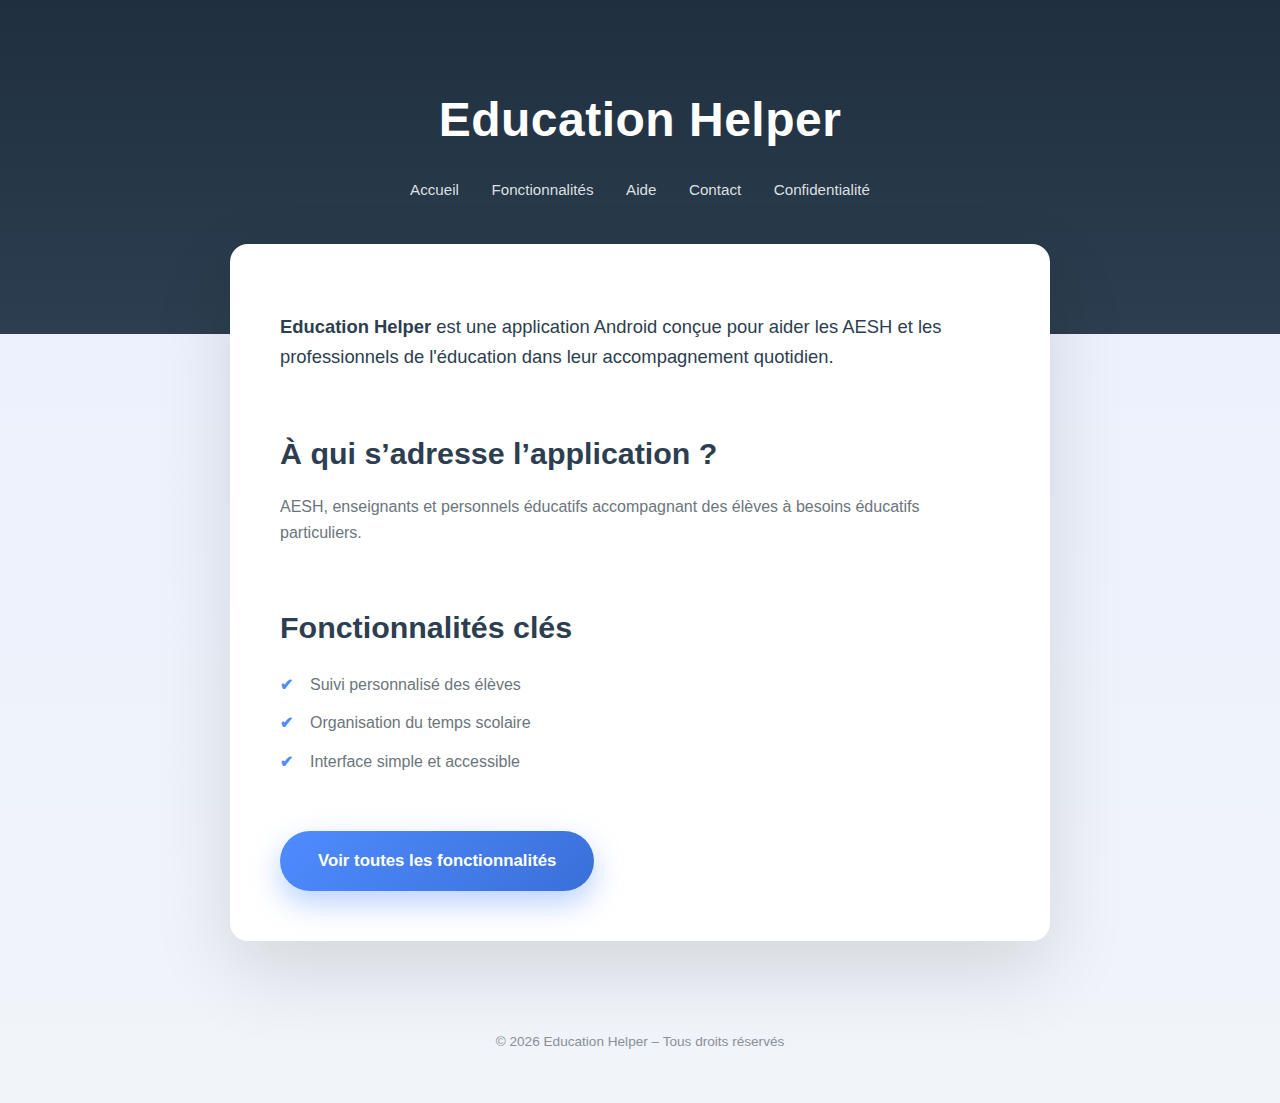
<file: index.html>
<!DOCTYPE html>
<html lang="fr">
<head>
    <meta charset="UTF-8">
    <title>Education Helper - Accueil</title>
    <meta name="viewport" content="width=device-width, initial-scale=1.0">
    <link rel="stylesheet" href="style.css">
</head>
<body>

<header>
    <h1>Education Helper</h1>
    <nav>
        <a href="index.html">Accueil</a>
        <a href="features.html">Fonctionnalités</a>
        <a href="help.html">Aide</a>
        <a href="contact.html">Contact</a>
        <a href="privacy.html">Confidentialité</a>
    </nav>
</header>

<div class="container">
    <p>
        <strong>Education Helper</strong> est une application Android conçue pour aider
        les AESH et les professionnels de l'éducation dans leur accompagnement quotidien.
    </p>

    <div class="section">
        <h2>À qui s’adresse l’application ?</h2>
        <p>
            AESH, enseignants et personnels éducatifs accompagnant des élèves à besoins
            éducatifs particuliers.
        </p>
    </div>

    <div class="section">
        <h2>Fonctionnalités clés</h2>
        <ul>
            <li>Suivi personnalisé des élèves</li>
            <li>Organisation du temps scolaire</li>
            <li>Interface simple et accessible</li>
        </ul>
    </div>

    <a href="features.html" class="button">Voir toutes les fonctionnalités</a>
</div>

<footer>
    © 2026 Education Helper – Tous droits réservés
</footer>

</body>
</html>
</file>
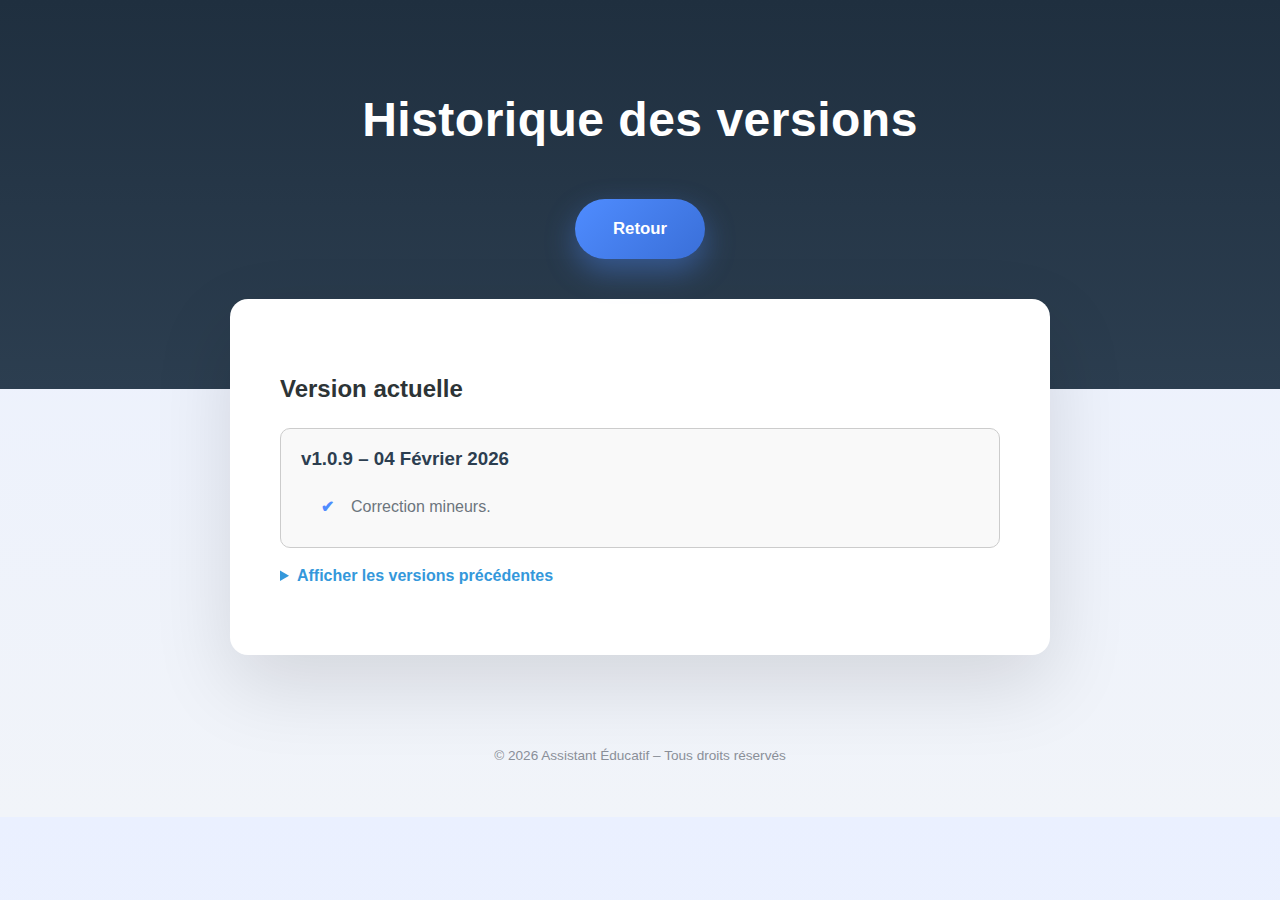
<file: changelog.html>
<!DOCTYPE html>
<html lang="fr">
<head>
    <meta charset="UTF-8">
    <title>Historique des versions - Assistant Éducatif</title>
    <meta name="viewport" content="width=device-width, initial-scale=1.0">
    <link rel="stylesheet" href="style.css">
</head>
<body>

<header>
    <h1>Historique des versions</h1>
    <a href="help.html" class="button">Retour</a>
</header>

<div class="container">
    <h2>Version actuelle</h2>

    <!-- Dernières versions (toujours visibles) -->
    <div class="release-card">
        <h3>v1.0.9 – 04 Février 2026</h3>
        <ul>
            <li>Correction mineurs.</li>
        </ul>
    </div>

    
    <!-- Archives masquées -->
    <details class="release-archive">
        <summary>Afficher les versions précédentes</summary>

        <details class="release-card" >
            <summary>v1.0.8 – 04 Février 2026</summary>
            <ul>
                <li>Amélioration ergonomie interface.</li>
                <li>Ajout de l'aléatoire avec des dès.</li>
            </ul>
            <p class="fix"><strong>Correction :</strong><br>
                - Le menu du minuteur renvoie vers la mauvaise action (Menu → Quitter / Quitter → Menu).<br>
                - Affichage anormal du menu du minuteur.
            </p>
        </details>

        <details class="release-card" >
            <summary>v1.0.7 – 14 Janvier 2026</summary>
            <ul>
                <li>Ajout du menu principal.</li>
            </ul>
            <p class="fix"><strong>Correction :</strong><br>
                - Le menu du minuteur renvoie vers la mauvaise action (Menu → Quitter / Quitter → Menu).<br>
                - Affichage anormal du menu du minuteur.
            </p>
        </details>

        <details class="release-card" >
            <summary>v1.0.6 – 14 Janvier 2026</summary>
            <ul>
                <li>Ajout du menu principal.</li>
            </ul>
            <p class="fix"><strong>Correction :</strong><br>
                - Disparition des pastilles interface minuteur.
            </p>
             <p class="bug"><strong>Bugs connus :</strong><br>
                - Le menu du minuteur renvoie vers la mauvaise action (Menu → Quitter / Quitter → Menu).<br>
                - Affichage anormal du menu du minuteur.
            </p>
        </details>

        <details class="release-card" >
            <summary>v1.0.5 – 13 Janvier 2026</summary>
            <ul>
                <li>Ajout du thème coloré par pastilles.</li>
                <li>Mise à jour de l’interface du minuteur.</li>
            </ul>
            <p class="fix"><strong>Correction :</strong><br>
                - Bug de couleurs.
            </p>
        </details>

        <details class="release-card">
            <summary>v1.0.4 – 12 Janvier 2026</summary>
            <p class="fix"><strong>Correction :</strong><br>
                - Bug de blocage.
            </p>
            <p class="bug"><strong>Bugs connus :</strong><br>
                - Couleurs mal réparties.
            </p>
        </details>

        <details class="release-card">
            <summary>v1.0.3 – 11 Janvier 2026</summary>
            <ul>
                <li>Lancement initial.</li>
            </ul>
        </details>

        <details class="release-card">
            <summary>v1.0.2 – 10 Janvier 2026</summary>
            <ul>
                <li>Corrections mineures.</li>
            </ul>
        </details>

        <details class="release-card">
            <summary>v1.0.1 – 10 Janvier 2026</summary>
            <ul>
                <li>Ajout du projet.</li>
            </ul>
        </details>

    </details>
</div>

<footer>
    © 2026 Assistant Éducatif – Tous droits réservés
</footer>

</body>
</html>
</file>
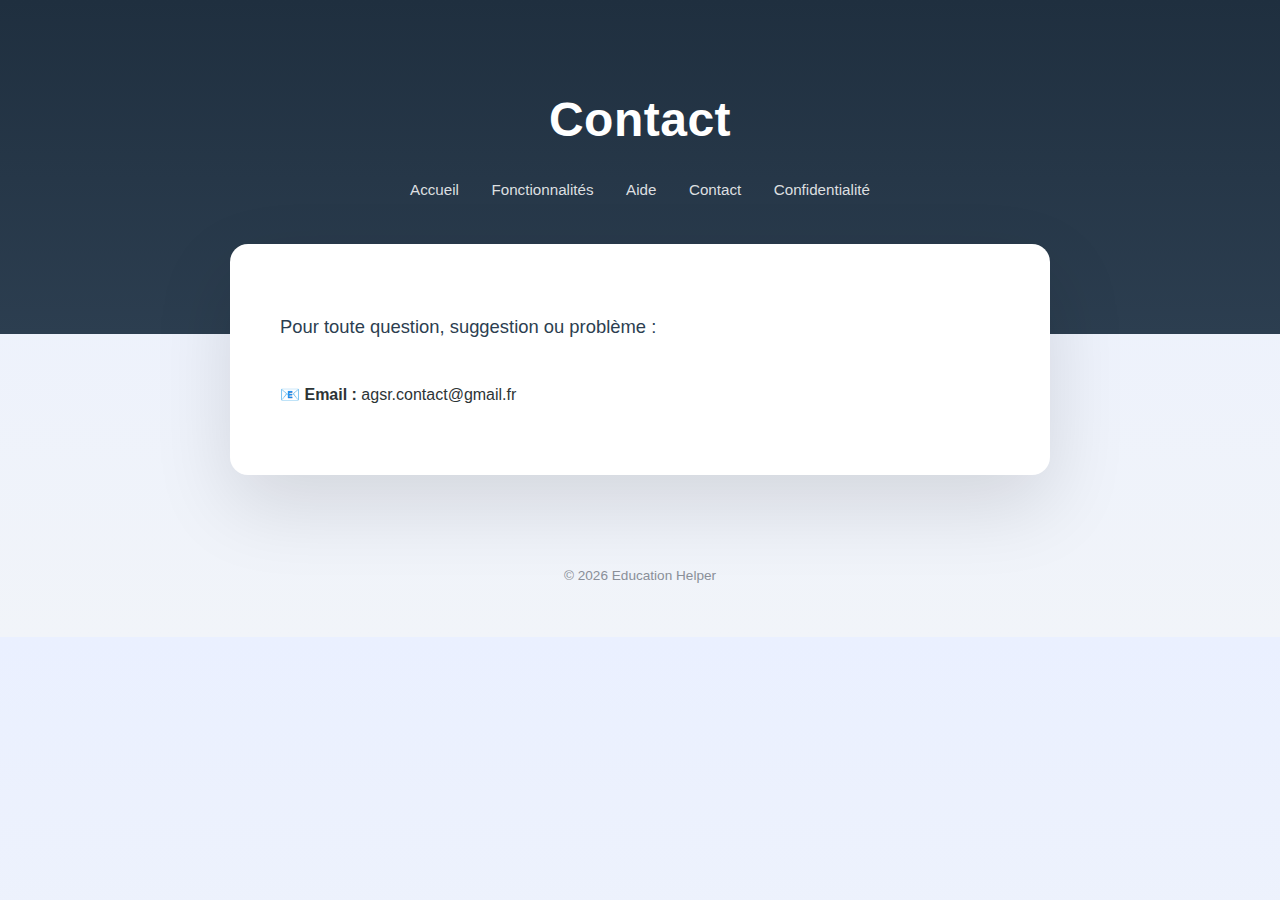
<file: contact.html>
<!DOCTYPE html>
<html lang="fr">
<head>
    <meta charset="UTF-8">
    <title>Contact - Education Helper</title>
    <meta name="viewport" content="width=device-width, initial-scale=1.0">
    <link rel="stylesheet" href="style.css">
</head>
<body>

<header>
    <h1>Contact</h1>
    <nav>
        <a href="index.html">Accueil</a>
        <a href="features.html">Fonctionnalités</a>
        <a href="help.html">Aide</a>
        <a href="contact.html">Contact</a>
        <a href="privacy.html">Confidentialité</a>
    </nav>
</header>

<div class="container">
    <p>
        Pour toute question, suggestion ou problème :
    </p>

    <p>
        📧 <strong>Email :</strong> agsr.contact@gmail.fr
    </p>
</div>

<footer>
    © 2026 Education Helper
</footer>

</body>
</html>
</file>
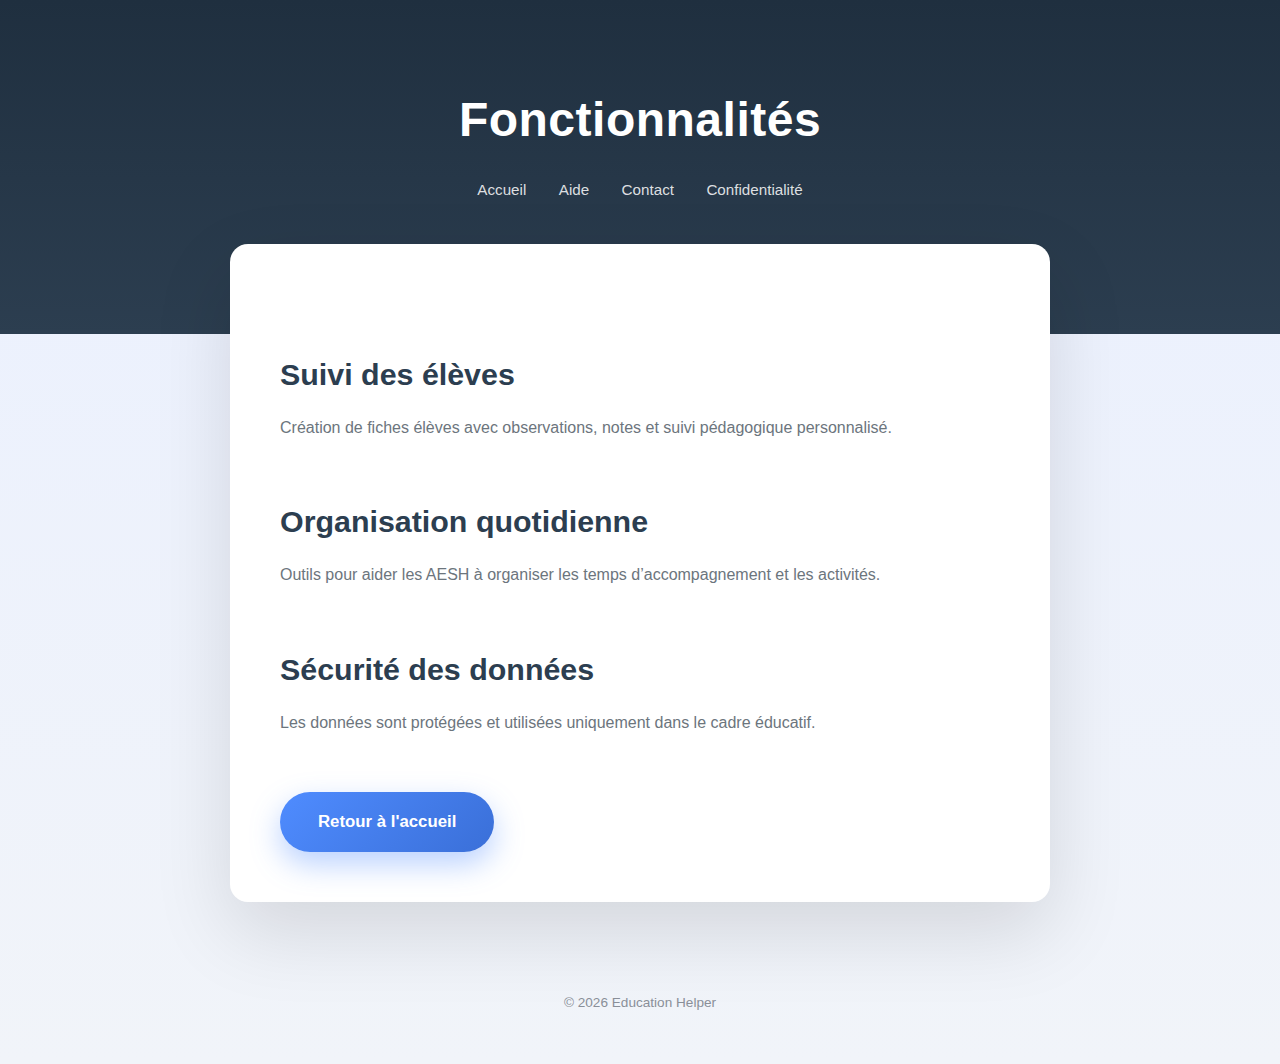
<file: features.html>
<!DOCTYPE html>
<html lang="fr">
<head>
    <meta charset="UTF-8">
    <title>Fonctionnalités - Education Helper</title>
    <meta name="viewport" content="width=device-width, initial-scale=1.0">
    <link rel="stylesheet" href="style.css">
</head>
<body>

<header>
    <h1>Fonctionnalités</h1>
    <nav>
        <a href="index.html">Accueil</a>
        <a href="help.html">Aide</a>
        <a href="contact.html">Contact</a>
        <a href="privacy.html">Confidentialité</a>
    </nav>
</header>

<div class="container">
    <div class="section">
        <h2>Suivi des élèves</h2>
        <p>
            Création de fiches élèves avec observations, notes et suivi pédagogique
            personnalisé.
        </p>
    </div>

    <div class="section">
        <h2>Organisation quotidienne</h2>
        <p>
            Outils pour aider les AESH à organiser les temps d’accompagnement et les activités.
        </p>
    </div>

    <div class="section">
        <h2>Sécurité des données</h2>
        <p>
            Les données sont protégées et utilisées uniquement dans le cadre éducatif.
        </p>
    </div>

    <a href="index.html" class="button">Retour à l'accueil</a>
</div>

<footer>
    © 2026 Education Helper
</footer>

</body>
</html>
</file>
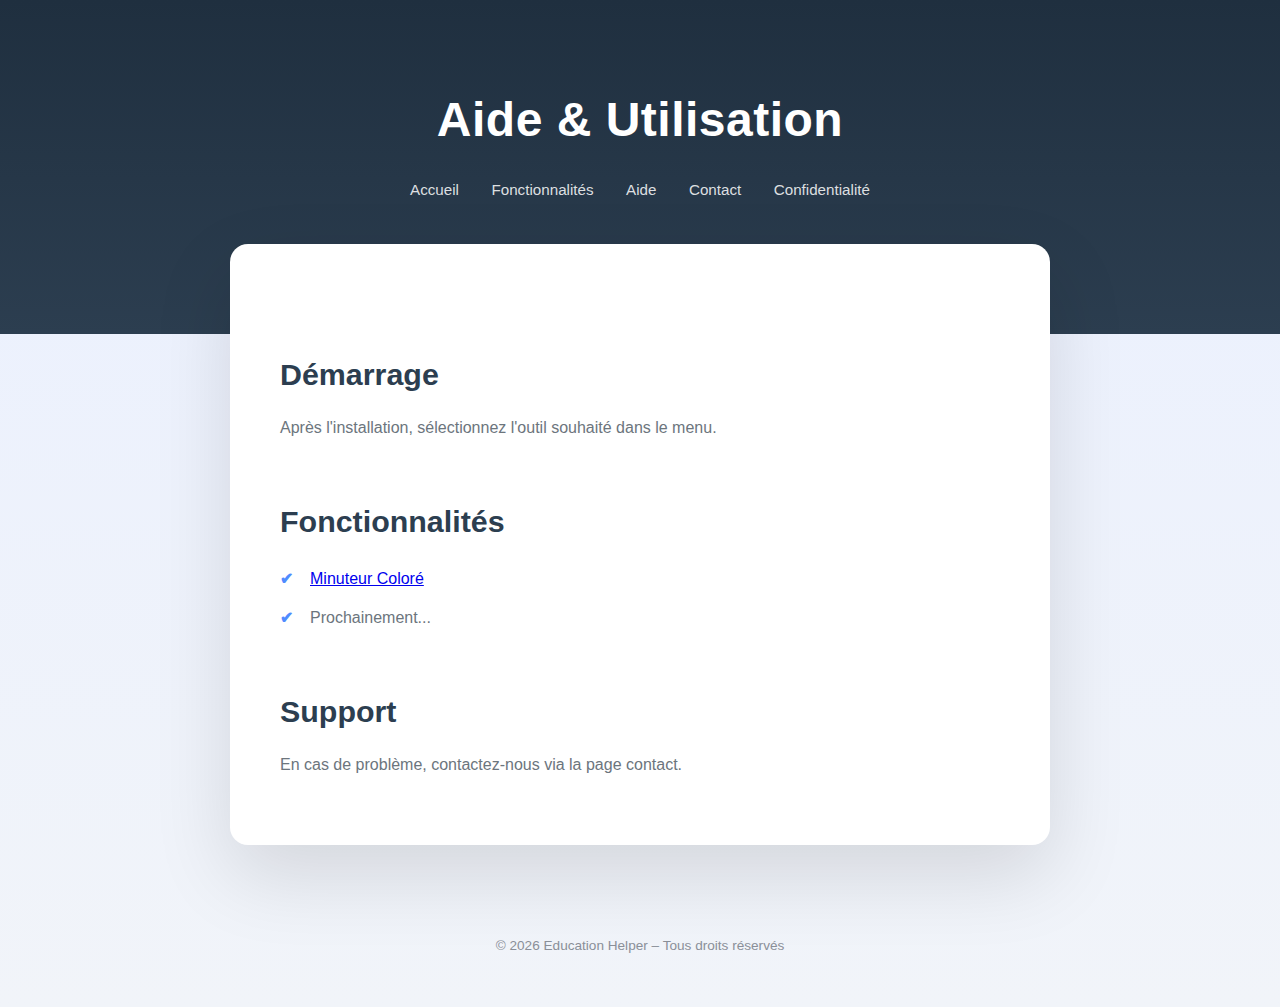
<file: help.html>
<!DOCTYPE html>
<html lang="fr">
<head>
    <meta charset="UTF-8">
    <title>Aide - Education Helper</title>
    <meta name="viewport" content="width=device-width, initial-scale=1.0">
    <link rel="stylesheet" href="style.css">
</head>
<body>

<header>
    <h1>Aide & Utilisation</h1>
    <nav>
        <a href="index.html">Accueil</a>
        <a href="features.html">Fonctionnalités</a>
        <a href="help.html">Aide</a>
        <a href="contact.html">Contact</a>
        <a href="privacy.html">Confidentialité</a>
    </nav>
</header>

<div class="container">
    <div class="section">
        <h2>Démarrage</h2>
        <p>
            Après l'installation, sélectionnez l'outil souhaité dans le menu.
        </p>
    </div>

    <div class="section">
        <h2>Fonctionnalités</h2>
        <ul>
            <li><a href="Features/minuteurColore.html">Minuteur Coloré</a></li>
            <li>Prochainement...</li>
        </ul>
    </div>

    <div class="section">
        <h2>Support</h2>
        <p>
            En cas de problème, contactez-nous via la page contact.
        </p>
    </div>
</div>

<footer>
    © 2026 Education Helper – Tous droits réservés
</footer>

</body>
</html>
</file>
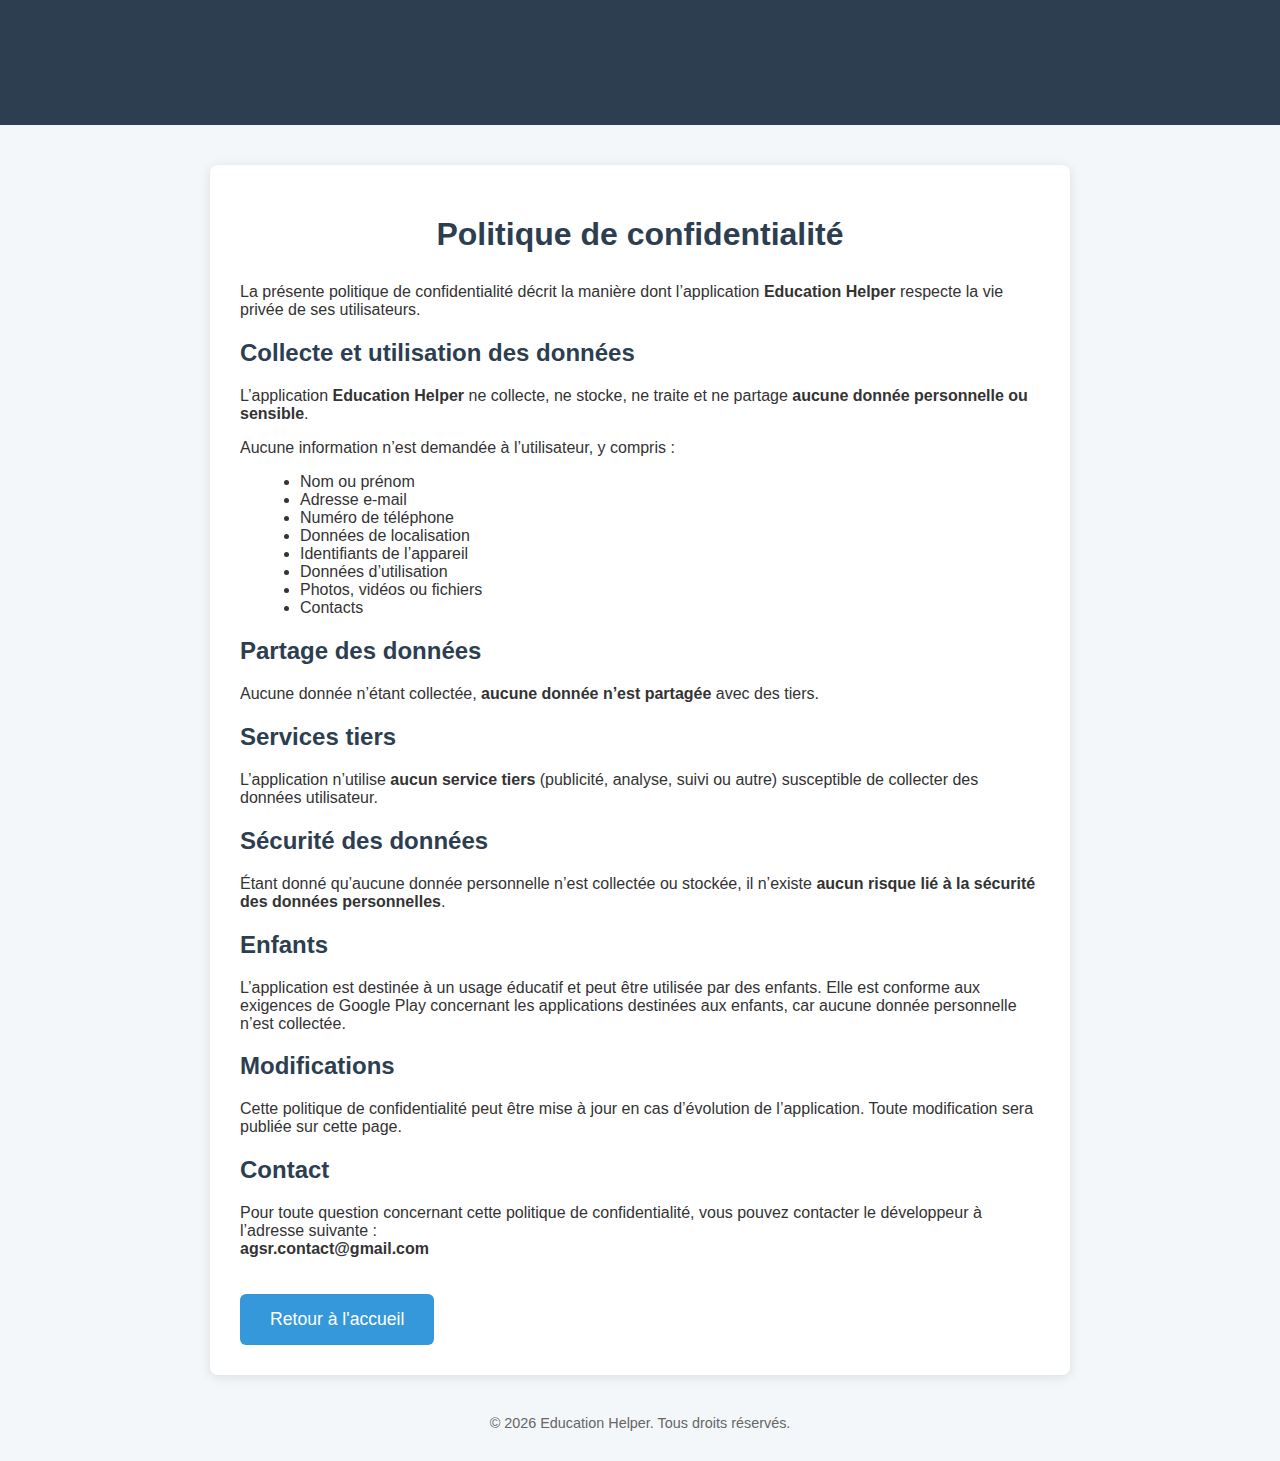
<file: privacy.html>
<!DOCTYPE html>
<html lang="fr">
<head>
    <meta charset="UTF-8">
    <title>Privacy - Education Helper</title>
    <meta name="viewport" content="width=device-width, initial-scale=1.0">
    <style>
        body {
            font-family: Arial, Helvetica, sans-serif;
            margin: 0;
            padding: 0;
            background-color: #f4f7f9;
            color: #333;
            text-align: center;
        }
        header {
            background-color: #2c3e50;
            color: white;
            padding: 40px 20px;
        }
        header h1 {
            margin: 0;
            font-size: 2.5rem;
        }
        .container {
            max-width: 800px;
            margin: 40px auto;
            background: #ffffff;
            padding: 30px;
            border-radius: 8px;
            box-shadow: 0 2px 12px rgba(0,0,0,0.1);
            text-align: left;
        }
        h1, h2 {
            color: #2c3e50;
        }
        h1 {
            text-align: center;
            margin-bottom: 30px;
        }
        ul {
            margin-left: 20px;
        }
        a.button {
            display: inline-block;
            margin-top: 20px;
            padding: 15px 30px;
            font-size: 1.1rem;
            color: white;
            background-color: #3498db;
            border-radius: 6px;
            text-decoration: none;
            transition: background-color 0.3s;
        }
        a.button:hover {
            background-color: #2980b9;
        }
        footer {
            margin-top: 40px;
            font-size: 0.9em;
            color: #666;
            text-align: center;
            padding-bottom: 30px;
        }
    </style>
</head>
<body>

<header>
    <h1>Education Helper</h1>
</header>

<div class="container">
    <h1>Politique de confidentialité</h1>

    <p>
        La présente politique de confidentialité décrit la manière dont l’application
        <strong>Education Helper</strong> respecte la vie privée de ses utilisateurs.
    </p>

    <h2>Collecte et utilisation des données</h2>
    <p>
        L’application <strong>Education Helper</strong> ne collecte, ne stocke,
        ne traite et ne partage <strong>aucune donnée personnelle ou sensible</strong>.
    </p>

    <p>Aucune information n’est demandée à l’utilisateur, y compris :</p>
    <ul>
        <li>Nom ou prénom</li>
        <li>Adresse e-mail</li>
        <li>Numéro de téléphone</li>
        <li>Données de localisation</li>
        <li>Identifiants de l’appareil</li>
        <li>Données d’utilisation</li>
        <li>Photos, vidéos ou fichiers</li>
        <li>Contacts</li>
    </ul>

    <h2>Partage des données</h2>
    <p>
        Aucune donnée n’étant collectée, <strong>aucune donnée n’est partagée</strong>
        avec des tiers.
    </p>

    <h2>Services tiers</h2>
    <p>
        L’application n’utilise <strong>aucun service tiers</strong>
        (publicité, analyse, suivi ou autre) susceptible de collecter des données utilisateur.
    </p>

    <h2>Sécurité des données</h2>
    <p>
        Étant donné qu’aucune donnée personnelle n’est collectée ou stockée,
        il n’existe <strong>aucun risque lié à la sécurité des données personnelles</strong>.
    </p>

    <h2>Enfants</h2>
    <p>
        L’application est destinée à un usage éducatif et peut être utilisée par des enfants.
        Elle est conforme aux exigences de Google Play concernant les applications destinées
        aux enfants, car aucune donnée personnelle n’est collectée.
    </p>

    <h2>Modifications</h2>
    <p>
        Cette politique de confidentialité peut être mise à jour en cas d’évolution
        de l’application. Toute modification sera publiée sur cette page.
    </p>

    <h2>Contact</h2>
    <p>
        Pour toute question concernant cette politique de confidentialité,
        vous pouvez contacter le développeur à l’adresse suivante :
        <br>
        <strong>agsr.contact@gmail.com</strong>
    </p>

    <a href="index.html" class="button">Retour à l'accueil</a>
</div>

<footer>
    © 2026 Education Helper. Tous droits réservés.
</footer>

</body>
</html>
</file>
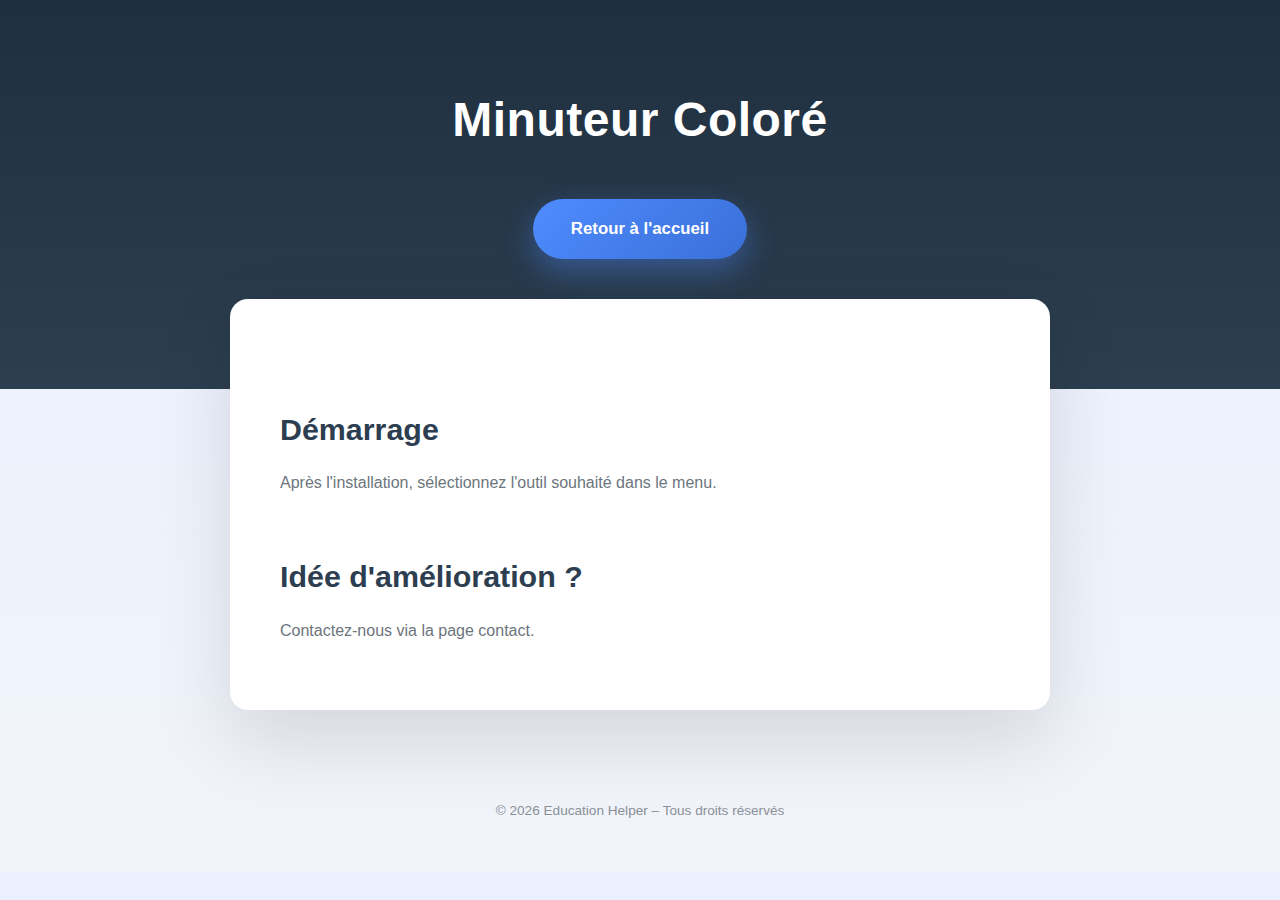
<file: Features/minuteurColore.html>
<!DOCTYPE html>
<html lang="fr">
<head>
    <meta charset="UTF-8">
    <title>Minuteur Coloré - Education Helper</title>
    <meta name="viewport" content="width=device-width, initial-scale=1.0">
    <link rel="stylesheet" href="../style.css">
</head>
<body>

<header>
    <h1>Minuteur Coloré</h1>
    <a href="../index.html" class="button">Retour à l'accueil</a>
</header>

<div class="container">
    <div class="section">
        <h2>Démarrage</h2>
        <p>
            Après l'installation, sélectionnez l'outil souhaité dans le menu.
        </p>
    </div>

    <div class="section">
        <h2>Idée d'amélioration ?</h2>
        <p>
            Contactez-nous via la page contact.
        </p>
    </div>
</div>

<footer>
    © 2026 Education Helper – Tous droits réservés
</footer>

</body>
</html>
</file>
<file: style.css>
/* ======================================================
   VARIABLES
====================================================== */
:root {
    --primary: #4f8cff;
    --primary-dark: #3a6fd8;
    --secondary: #2c3e50;
    --background: #f1f4f9;
    --card-bg: #ffffff;
    --text-main: #2d3436;
    --text-muted: #6c757d;
    --radius: 18px;
    --shadow-soft: 0 10px 30px rgba(0,0,0,0.08);
    --shadow-strong: 0 30px 80px rgba(0,0,0,0.12);
}

/* ======================================================
   RESET & BASE
====================================================== */
* {
    box-sizing: border-box;
}

body {
    margin: 0;
    font-family: "Segoe UI", Roboto, Helvetica, Arial, sans-serif;
    background: linear-gradient(180deg, #eaf0ff, var(--background));
    color: var(--text-main);
    line-height: 1.65;
}

/* ======================================================
   HEADER / HERO
====================================================== */
header {
    background: linear-gradient(180deg, #1f2f3f 0%, #2c3e50 100%);
    color: white;
    padding: 80px 20px 130px;
    text-align: center;
}

header h1 {
    margin: 0;
    font-size: 3rem;
    font-weight: 700;
    letter-spacing: 0.5px;
}

header nav {
    margin-top: 18px;
}

header nav a {
    color: rgba(255,255,255,0.85);
    margin: 0 14px;
    font-size: 0.95rem;
    font-weight: 500;
    text-decoration: none;
    position: relative;
}

header nav a::after {
    content: "";
    position: absolute;
    left: 0;
    bottom: -6px;
    width: 0;
    height: 2px;
    background: var(--primary);
    transition: width 0.3s ease;
}

header nav a:hover::after {
    width: 100%;
}

/* ======================================================
   CONTAINER / CARD
====================================================== */
.container {
    max-width: 820px;
    margin: -90px auto 90px;
    background: var(--card-bg);
    padding: 50px;
    border-radius: var(--radius);
    box-shadow: var(--shadow-strong);
    text-align: left;
    animation: fadeUp 0.6s ease forwards;
}

/* ======================================================
   SECTIONS & TYPOGRAPHY
====================================================== */
.container > p:first-of-type {
    font-size: 1.15rem;
    color: var(--secondary);
    margin-bottom: 40px;
}

.section {
    margin-top: 55px;
}

.section h2 {
    font-size: 1.9rem;
    color: var(--secondary);
    margin-bottom: 14px;
}

.section p {
    color: var(--text-muted);
    max-width: 650px;
}

/* ======================================================
   LISTES MODERNES
====================================================== */
ul {
    padding-left: 0;
    margin-top: 20px;
}

ul li {
    list-style: none;
    padding-left: 30px;
    margin-bottom: 12px;
    position: relative;
    color: var(--text-muted);
}

ul li::before {
    content: "✔";
    position: absolute;
    left: 0;
    top: 0;
    color: var(--primary);
    font-weight: bold;
}

/* ======================================================
   FEATURES / CARDS
====================================================== */
.features {
    display: grid;
    grid-template-columns: repeat(auto-fit, minmax(240px, 1fr));
    gap: 30px;
    margin-top: 35px;
}

.feature {
    background: #f9fbff;
    padding: 28px;
    border-radius: var(--radius);
    box-shadow: var(--shadow-soft);
    transition: transform 0.3s ease, box-shadow 0.3s ease;
}

.feature h3 {
    margin-top: 0;
    color: var(--secondary);
}

.feature p {
    color: var(--text-muted);
}

.feature:hover {
    transform: translateY(-6px);
    box-shadow: var(--shadow-strong);
}

/* ======================================================
   BUTTONS
====================================================== */
.button {
    display: inline-block;
    margin-top: 40px;
    padding: 16px 38px;
    font-size: 1.05rem;
    font-weight: 600;
    color: white;
    background: linear-gradient(135deg, var(--primary), var(--primary-dark));
    border-radius: 999px;
    text-decoration: none;
    box-shadow: 0 12px 30px rgba(79,140,255,0.4);
    transition: transform 0.2s ease, box-shadow 0.2s ease;
}

.button:hover {
    transform: translateY(-3px);
    box-shadow: 0 18px 40px rgba(79,140,255,0.45);
}

/* ======================================================
   FOOTER
====================================================== */
footer {
    text-align: center;
    font-size: 0.85rem;
    color: #8a8f98;
    padding-bottom: 50px;
}

/* ======================================================
   ANIMATIONS
====================================================== */
@keyframes fadeUp {
    from {
        opacity: 0;
        transform: translateY(30px);
    }
    to {
        opacity: 1;
        transform: translateY(0);
    }
}

/* ======================================================
   RESPONSIVE
====================================================== */
@media (max-width: 600px) {
    header h1 {
        font-size: 2.3rem;
    }

    .container {
        padding: 28px;
        margin: -60px 16px 60px;
    }

    header nav a {
        margin: 0 8px;
        font-size: 0.9rem;
    }
}

/* ======================================================
   Cards de versionnage
====================================================== */
.release-card {
    border: 1px solid #ccc;
    border-radius: 10px;
    padding: 15px 20px;
    margin-bottom: 15px;
    background-color: #f9f9f9;
}

.release-card h3 {
    margin-top: 0;
    color: #2c3e50;
}

.release-card ul {
    margin: 10px 0;
    padding-left: 20px;
}

.release-card p.bug {
    color: #e74c3c;
    font-style: italic;
}

.release-archive summary {
    cursor: pointer;
    font-weight: bold;
    margin: 15px 0;
    color: #3498db;
}

.release-archive summary:hover {
    text-decoration: underline;
}

.release-archive[open] summary {
    margin-bottom: 10px;
}

.bug {
    color: #e74c3c;
    font-style: italic;
}

.fix {
    color: #64e73c;
    font-style: italic;
}
</file>
